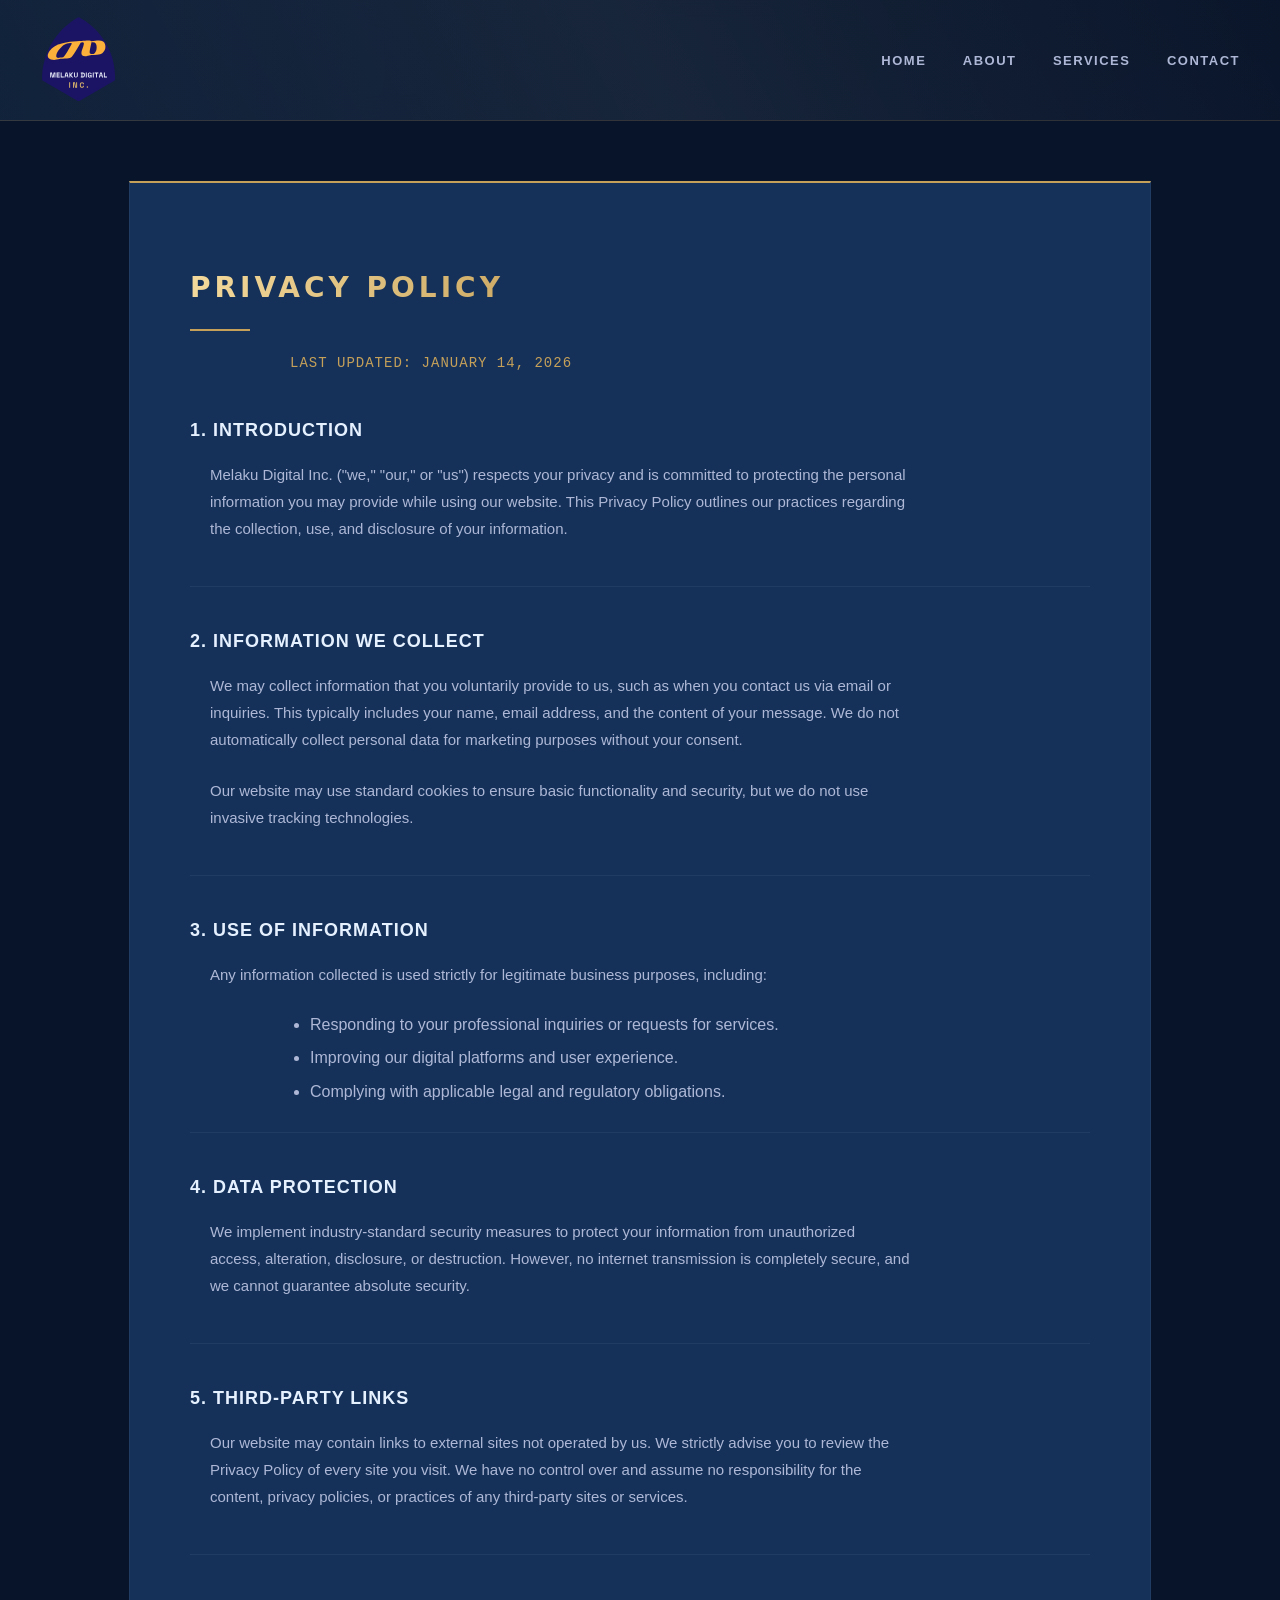
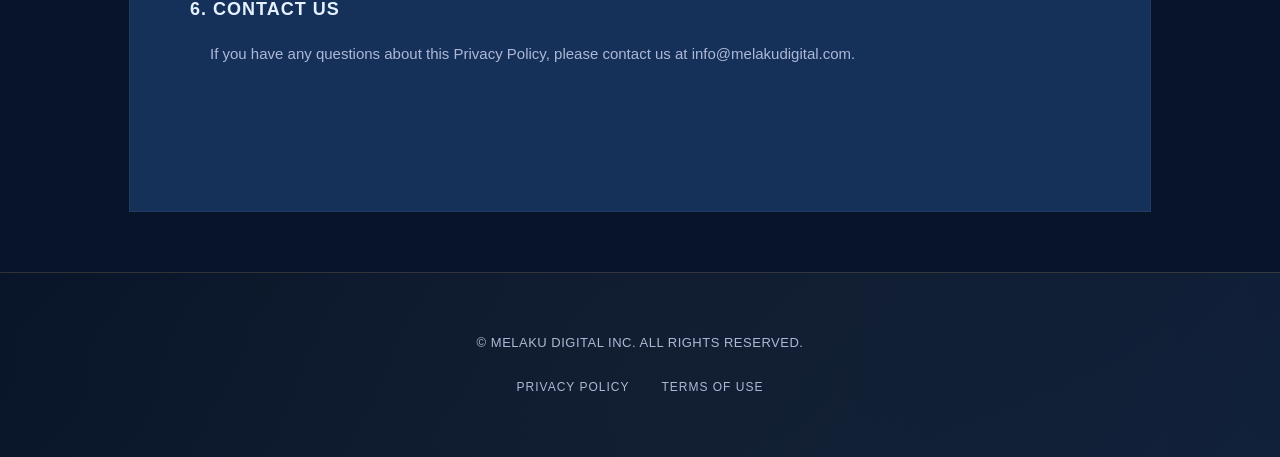
<file: privacy.html>
<!DOCTYPE html>
<html lang="en">
<head>
    <meta charset="UTF-8">
    <meta name="viewport" content="width=device-width, initial-scale=1.0">
    <title>Privacy Policy - Melaku Digital Inc.</title>
    <link rel="icon" href="favicon.ico" sizes="any">
    <link rel="icon" type="image/png" sizes="32x32" href="assets/icons/logo/png/favicon-32.png">
    <link rel="icon" type="image/svg+xml" href="assets/icons/logo/svg/melaku-digital-icon.svg">
    <link rel="apple-touch-icon" href="assets/icons/logo/png/apple-touch-icon.png">
    <link rel="stylesheet" href="css/style.css?v=20261115d">
</head>
<body>
    <header id="nav">
        <div class="container">
            <a href="index.html" class="logo-link"><img src="assets/icons/logo/svg/melaku-digital-logo-A-on-dark.svg" alt="Melaku Digital Inc." class="logo-img"></a>
            <nav>
                <a href="index.html">Home</a>
                <a href="index.html#about">About</a>
                <a href="index.html#services">Services</a>
                <a href="index.html#contact">Contact</a>
            </nav>
        </div>
    </header>

    <section id="policy">
        <div class="container">
            <h2>Privacy Policy</h2>
            <p class="last-updated">Last Updated: January 14, 2026</p>

            <div class="policy-section">
                <h3>1. Introduction</h3>
                <p>Melaku Digital Inc. ("we," "our," or "us") respects your privacy and is committed to protecting the personal information you may provide while using our website. This Privacy Policy outlines our practices regarding the collection, use, and disclosure of your information.</p>
            </div>

            <div class="policy-section">
                <h3>2. Information We Collect</h3>
                <p>We may collect information that you voluntarily provide to us, such as when you contact us via email or inquiries. This typically includes your name, email address, and the content of your message. We do not automatically collect personal data for marketing purposes without your consent.</p>
                <p>Our website may use standard cookies to ensure basic functionality and security, but we do not use invasive tracking technologies.</p>
            </div>

            <div class="policy-section">
                <h3>3. Use of Information</h3>
                <p>Any information collected is used strictly for legitimate business purposes, including:</p>
                <ul>
                    <li>Responding to your professional inquiries or requests for services.</li>
                    <li>Improving our digital platforms and user experience.</li>
                    <li>Complying with applicable legal and regulatory obligations.</li>
                </ul>
            </div>

            <div class="policy-section">
                <h3>4. Data Protection</h3>
                <p>We implement industry-standard security measures to protect your information from unauthorized access, alteration, disclosure, or destruction. However, no internet transmission is completely secure, and we cannot guarantee absolute security.</p>
            </div>

            <div class="policy-section">
                <h3>5. Third-Party Links</h3>
                <p>Our website may contain links to external sites not operated by us. We strictly advise you to review the Privacy Policy of every site you visit. We have no control over and assume no responsibility for the content, privacy policies, or practices of any third-party sites or services.</p>
            </div>

            <div class="policy-section">
                <h3>6. Contact Us</h3>
                <p>If you have any questions about this Privacy Policy, please contact us at info@melakudigital.com.</p>
            </div>
        </div>
    </section>

    <footer id="footer">
        <div class="container">
            <p>© Melaku Digital Inc. All rights reserved.</p>
            <div class="footer-links">
                <a href="privacy.html">Privacy Policy</a>
                <a href="terms.html">Terms of Use</a>
            </div>
        </div>
    </footer>
</body>
</html>
</file>
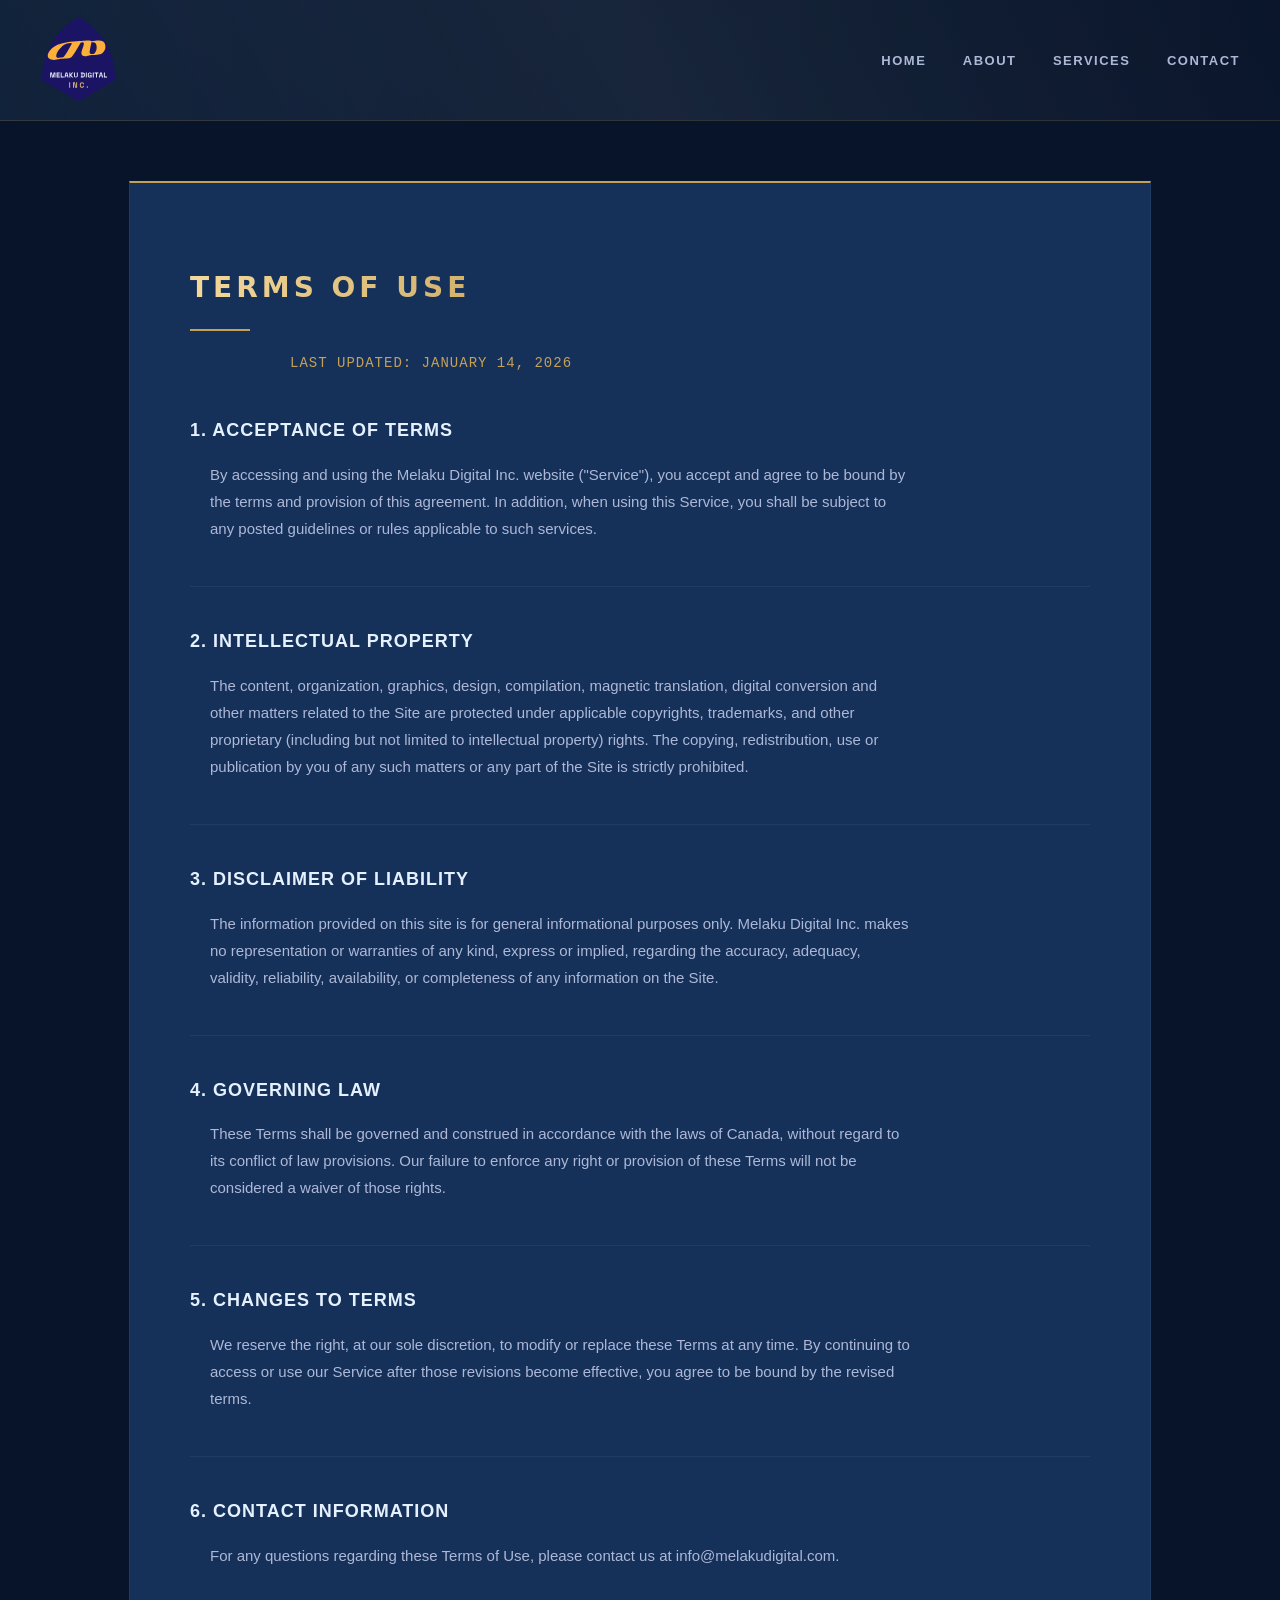
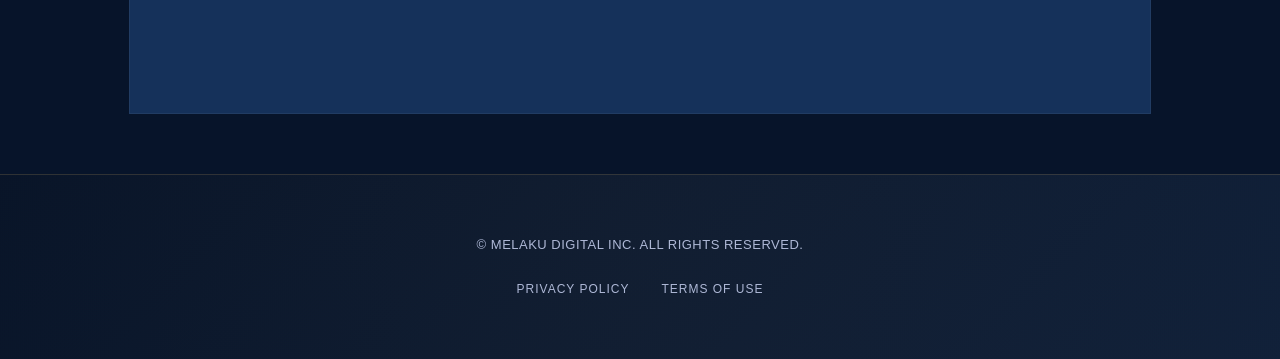
<file: terms.html>
<!DOCTYPE html>
<html lang="en">
<head>
    <meta charset="UTF-8">
    <meta name="viewport" content="width=device-width, initial-scale=1.0">
    <title>Terms of Use - Melaku Digital Inc.</title>
    <link rel="icon" href="favicon.ico" sizes="any">
    <link rel="icon" type="image/png" sizes="32x32" href="assets/icons/logo/png/favicon-32.png">
    <link rel="icon" type="image/svg+xml" href="assets/icons/logo/svg/melaku-digital-icon.svg">
    <link rel="apple-touch-icon" href="assets/icons/logo/png/apple-touch-icon.png">
    <link rel="stylesheet" href="css/style.css?v=20261115d">
</head>
<body>
    <header id="nav">
        <div class="container">
            <a href="index.html" class="logo-link"><img src="assets/icons/logo/svg/melaku-digital-logo-A-on-dark.svg" alt="Melaku Digital Inc." class="logo-img"></a>
            <nav>
                <a href="index.html">Home</a>
                <a href="index.html#about">About</a>
                <a href="index.html#services">Services</a>
                <a href="index.html#contact">Contact</a>
            </nav>
        </div>
    </header>

    <section id="terms">
        <div class="container">
            <h2>Terms of Use</h2>
            <p class="last-updated">Last Updated: January 14, 2026</p>

            <div class="policy-section">
                <h3>1. Acceptance of Terms</h3>
                <p>By accessing and using the Melaku Digital Inc. website ("Service"), you accept and agree to be bound by the terms and provision of this agreement. In addition, when using this Service, you shall be subject to any posted guidelines or rules applicable to such services.</p>
            </div>

            <div class="policy-section">
                <h3>2. Intellectual Property</h3>
                <p>The content, organization, graphics, design, compilation, magnetic translation, digital conversion and other matters related to the Site are protected under applicable copyrights, trademarks, and other proprietary (including but not limited to intellectual property) rights. The copying, redistribution, use or publication by you of any such matters or any part of the Site is strictly prohibited.</p>
            </div>

            <div class="policy-section">
                <h3>3. Disclaimer of Liability</h3>
                <p>The information provided on this site is for general informational purposes only. Melaku Digital Inc. makes no representation or warranties of any kind, express or implied, regarding the accuracy, adequacy, validity, reliability, availability, or completeness of any information on the Site.</p>
            </div>

            <div class="policy-section">
                <h3>4. Governing Law</h3>
                <p>These Terms shall be governed and construed in accordance with the laws of Canada, without regard to its conflict of law provisions. Our failure to enforce any right or provision of these Terms will not be considered a waiver of those rights.</p>
            </div>

            <div class="policy-section">
                <h3>5. Changes to Terms</h3>
                <p>We reserve the right, at our sole discretion, to modify or replace these Terms at any time. By continuing to access or use our Service after those revisions become effective, you agree to be bound by the revised terms.</p>
            </div>

             <div class="policy-section">
                <h3>6. Contact Information</h3>
                <p>For any questions regarding these Terms of Use, please contact us at info@melakudigital.com.</p>
            </div>
        </div>
    </section>

    <footer id="footer">
        <div class="container">
            <p>© Melaku Digital Inc. All rights reserved.</p>
            <div class="footer-links">
                <a href="privacy.html">Privacy Policy</a>
                <a href="terms.html">Terms of Use</a>
            </div>
        </div>
    </footer>
</body>
</html>
</file>
<file: css/style.css>
:root {
    --bg-deep: #07142A;
    --bg-panel: #15315A;
    --bg-card: #1A3A66;
    --accent-gold: #C5A059;
    --accent-gold-dim: rgba(197, 160, 89, 0.2);
    --text-bright: #E6F1FF;
    --text-muted: #AEB8D6;
    --border-gold: #C5A059;
    --font-heading: 'Space Grotesk', system-ui, -apple-system, sans-serif;
    --font-body: 'Inter', -apple-system, BlinkMacSystemFont, sans-serif;
}

body {
    font-family: var(--font-body);
    margin: 0;
    padding: 0;
    background-color: var(--bg-deep);
    background-image: 
        linear-gradient(rgba(7, 20, 42, 0.0), rgba(7, 20, 42, 0.0)),
        repeating-linear-gradient(45deg, rgba(197, 160, 89, 0.03) 0px, rgba(197, 160, 89, 0.03) 1px, transparent 1px, transparent 40px);
    color: var(--text-muted);
    line-height: 1.6;
    min-height: 100vh;
    position: relative;
    -webkit-font-smoothing: antialiased;
}

body.reduced-motion {
    opacity: 1;
    transform: none;
    transition: none;
}

.container {
    max-width: 1200px;
    margin: 0 auto;
    padding: 0 24px;
    position: relative;
    z-index: 10;
}

/* Header Navigation - Institutional & Fixed */
#nav {
    background: linear-gradient(90deg, rgba(16, 32, 57, 0.95), rgba(8, 20, 40, 0.95));
    backdrop-filter: blur(12px);
    border-bottom: 1px solid var(--accent-gold-dim);
    position: sticky;
    top: 0;
    z-index: 1000;
    overflow: hidden;
    transition: all 0.3s ease;
    padding: 20px 0;
}

/* Sticky Header Scrolled State */
#nav.scrolled {
    padding: 12px 0;
    background: rgba(7, 20, 42, 0.98);
    backdrop-filter: blur(20px);
    box-shadow: 0 2px 20px rgba(0, 0, 0, 0.4);
}

#nav.scrolled .logo-img {
    height: 68px;
}

#nav.scrolled nav a {
    font-size: 14px;
    padding: 8px 16px;
}

/* Subtle moving background shine for Header */
#nav::before {
    content: '';
    position: absolute;
    top: 0;
    left: -50%;
    width: 200%;
    height: 100%;
    background: linear-gradient(
        60deg,
        transparent 20%,
        rgba(255, 255, 255, 0.03) 40%,
        rgba(255, 255, 255, 0.05) 50%,
        rgba(255, 255, 255, 0.03) 60%,
        transparent 80%
    );
    animation: shine-flow 15s linear infinite;
    pointer-events: none;
    z-index: -1;
}

@keyframes shine-flow {
    0% { transform: translateX(0); }
    100% { transform: translateX(-50%); }
}

#nav .container {
    display: flex;
    justify-content: space-between;
    align-items: center;
    height: 80px;
}

#nav .logo-link {
    display: flex;
    align-items: center;
    text-decoration: none;
}

#nav .logo-img {
    height: 88px;
    width: auto;
    object-fit: contain;
    transition: all 0.3s ease;
}

#nav nav a {
    margin-left: 32px;
    text-decoration: none;
    color: var(--text-muted);
    font-size: 13px;
    font-weight: 600;
    text-transform: uppercase;
    letter-spacing: 1.5px;
    transition: color 0.3s ease;
}

#nav nav a:hover {
    color: var(--accent-gold);
}

/* Social Icons */
.social-icons {
    display: flex;
    align-items: center;
    gap: 16px;
}

.social-icons a {
    color: var(--text-muted);
    transition: color 0.3s ease, transform 0.2s ease;
    display: flex;
    align-items: center;
    justify-content: center;
}

.social-icons a:hover {
    color: var(--accent-gold);
    transform: translateY(-2px);
}

.header-social {
    margin-left: 24px;
    padding-left: 24px;
    border-left: 1px solid var(--accent-gold-dim);
}

.footer-social {
    justify-content: center;
    margin-bottom: 32px;
}

/* Hero Section - Executive Authority */
#hero {
    background: var(--bg-deep);
    padding: 140px 0;
    position: relative;
    overflow: hidden;
    min-height: 600px;
    display: flex;
    align-items: center;
    border-bottom: 1px solid var(--accent-gold-dim);
}

/* Video Background */
.hero-video-background {
    position: absolute;
    top: 0;
    left: 0;
    width: 100%;
    height: 100%;
    overflow: hidden;
    z-index: 0;
}

.hero-video-background video {
    position: absolute;
    top: 50%;
    left: 50%;
    min-width: 100%;
    min-height: 100%;
    width: auto;
    height: auto;
    transform: translate(-50%, -50%);
    object-fit: cover;
    opacity: 0.25;
}

.video-overlay {
    position: absolute;
    top: 0;
    left: 0;
    width: 100%;
    height: 100%;
    background: radial-gradient(700px 500px at 85% 30%, rgba(123, 97, 255, 0.24), transparent 60%), radial-gradient(600px 420px at 8% 85%, rgba(45, 226, 196, 0.16), transparent 60%), linear-gradient(135deg, rgba(7, 20, 42, 0.86) 0%, rgba(14, 32, 62, 0.74) 100%);
    z-index: 1;
}

#hero .container {
    position: relative;
    z-index: 2;
}

#hero::before {
    content: ''; /* Geometric accent line */
    position: absolute;
    top: 0;
    right: 15%;
    width: 1px;
    height: 100%;
    background: linear-gradient(to bottom, transparent, var(--accent-gold-dim), transparent);
    z-index: 2;
}

.hero-content {
    display: flex;
    align-items: center;
    gap: 80px; /* Increased spacing */
    position: relative;
    z-index: 1;
}

.hero-text > * {
    opacity: 1;
}

/* Hero animations - elements start hidden and animate in */
.animations-enabled .hero-text h1,
.animations-enabled .hero-text .tagline,
.animations-enabled .hero-text .statement,
.animations-enabled .hero-text .cta-button {
    opacity: 0;
    animation: fadeInUp 800ms cubic-bezier(0.16, 1, 0.3, 1) forwards;
    animation-fill-mode: forwards;
}

@keyframes fadeInUp {
    from {
        opacity: 0;
        transform: translateY(20px);
    }
    to {
        opacity: 1;
        transform: translateY(0);
    }
}

.reduced-motion .hero-text > * {
    opacity: 1 !important;
    transform: none !important;
    transition: none !important;
    animation: none !important;
}

.hero-text h1 {
    font-family: var(--font-heading);
    font-size: 56px;
    font-weight: 800;
    margin-bottom: 24px;
    line-height: 1.1;
    color: var(--text-bright);
    letter-spacing: -0.5px;
    text-transform: uppercase;
}

.hero-text .tagline {
    display: inline-block;
    font-size: 14px;
    font-weight: 700;
    color: var(--accent-gold);
    text-transform: uppercase;
    letter-spacing: 3px;
    margin-bottom: 24px;
    border-bottom: 2px solid var(--accent-gold);
    padding-bottom: 4px;
}

.hero-text .statement {
    font-size: 18px;
    margin-bottom: 40px;
    color: var(--text-muted);
    max-width: 500px;
    border-left: 1px solid var(--accent-gold);
    padding-left: 24px;
}

.cta-button {
    display: inline-block;
    background-color: transparent;
    color: var(--accent-gold);
    padding: 16px 32px;
    text-decoration: none;
    border: 1px solid var(--accent-gold);
    font-weight: 600;
    text-transform: uppercase;
    letter-spacing: 1.5px;
    font-size: 13px;
    transition: all 0.3s ease;
}

.cta-button:hover {
    background-color: rgba(197, 160, 89, 0.1);
    box-shadow: 0 0 20px rgba(197, 160, 89, 0.1);
}

.hero-visual {
    flex: 1;
    height: 400px;
    position: relative;
    border: 1px solid var(--accent-gold-dim);
    background: rgba(14, 32, 62, 0.3);
    overflow: hidden;
}

#hero-canvas {
    width: 100%;
    height: 100%;
}


.hero-visual::after {
    /* Geometric corner accent */
    content: '';
    position: absolute;
    top: -1px;
    right: -1px;
    width: 40px;
    height: 40px;
    border-top: 2px solid var(--accent-gold);
    border-right: 2px solid var(--accent-gold);
}

.hero-visual::before {
    /* Geometric corner accent bottom left */
    content: '';
    position: absolute;
    bottom: -1px;
    left: -1px;
    width: 40px;
    height: 40px;
    border-bottom: 2px solid var(--accent-gold);
    border-left: 2px solid var(--accent-gold);
}

.hero-visual svg {
    width: 60%;
    height: 60%;
    opacity: 0.8;
}

/* Sections - Modular & Framed */
section {
    padding: 60px 0;
    opacity: 1;
    position: relative;
    z-index: 5;
    transition: opacity 800ms ease, transform 800ms ease;
    border-bottom: none; /* Removed separator line */
}

section.animate {
    animation: fadeIn 800ms ease-out forwards;
}

@keyframes fadeIn {
    from {
        opacity: 0;
        transform: translateY(20px);
    }
    to {
        opacity: 1;
        transform: translateY(0);
    }
}

.reduced-motion section {
    opacity: 1;
    transform: none;
    transition: none;
    animation: none;
}

section h2 {
    font-family: var(--font-heading);
    font-size: 28px;
    font-weight: 700;
    margin-bottom: 60px;
    text-align: center;
    color: var(--accent-gold);
    text-transform: uppercase;
    letter-spacing: 4px;
    position: relative;
    padding-bottom: 20px;
}

section h2::after {
    content: '';
    position: absolute;
    bottom: 0;
    left: 50%;
    transform: translateX(-50%);
    width: 60px;
    height: 2px;
    background: var(--accent-gold);
}

section p {
    font-size: 16px;
    line-height: 1.8;
    margin-bottom: 24px;
    max-width: 700px;
    margin-left: auto;
    margin-right: auto;
    color: var(--text-muted);
}

section ul {
    max-width: 700px;
    margin: 0 auto;
    color: var(--text-muted);
}

/* About Section - Institutional Brief */
#about {
    background-color: var(--bg-deep);
    position: relative;
}

#about .container {
    background: var(--bg-panel);
    padding: 60px;
    border: 1px solid rgba(255, 255, 255, 0.05);
    border-left: 2px solid var(--accent-gold);
    box-shadow: 0 10px 30px rgba(0, 0, 0, 0.3);
}

.about-content {
    display: flex;
    gap: 60px;
    align-items: flex-start;
}

.about-text {
    flex: 1;
}

.about-video {
    flex: 0 0 400px;
    width: 400px;
}

.about-video video {
    width: 100%;
    height: auto;
    border-radius: 8px;
    border: 1px solid rgba(197, 160, 89, 0.3);
    box-shadow: 0 8px 20px rgba(0, 0, 0, 0.4);
}

@media (max-width: 968px) {
    .about-content {
        flex-direction: column;
    }
    
    .about-video {
        flex: 1;
        width: 100%;
        max-width: 500px;
    }
}

#about h2 {
    text-align: left;
    margin-bottom: 30px;
}

#about h2::after {
    left: 0;
    transform: none;
}

#about p {
    text-align: left;
    margin-left: 0;
}

/* Services Section - Capability Matrix */
#services {
    /* Modern Gradient Background - Fully Green/Teal (Removed dark start) */
    background: linear-gradient(180deg, #0f3443 0%, #34e89e 100%); 
    position: relative;
    overflow: hidden;
}

#services::before {
    content: '';
    position: absolute;
    top: -50%;
    left: -50%;
    width: 200%;
    height: 200%;
    background: radial-gradient(circle at center, rgba(52, 232, 158, 0.05) 0%, transparent 70%);
    animation: pulse-glow-green 15s ease-in-out infinite;
    z-index: 0;
}

@keyframes pulse-glow-green {
    0%, 100% { transform: scale(1); opacity: 0.3; }
    50% { transform: scale(1.2); opacity: 0.6; }
}

/* Ensure content stays above the background effect */
#services .container {
    position: relative;
    z-index: 1;
}

.services-grid {
    display: grid;
    grid-template-columns: repeat(auto-fit, minmax(320px, 1fr));
    gap: 32px;
    margin-top: 40px;
}

.service-card {
    background-color: var(--bg-card); /* Fallback */
    background: rgba(17, 34, 64, 0.4); /* Semi-transparent glassmorphism */
    backdrop-filter: blur(10px);
    -webkit-backdrop-filter: blur(10px); /* Safari support */
    border: 1px solid rgba(197, 160, 89, 0.2); /* Subtle gold glow */
    padding: 40px;
    transition: all 0.3s ease;
    position: relative;
    overflow: hidden;
}

.service-card::before {
    content: '';
    position: absolute;
    top: 0;
    left: 0;
    width: 100%;
    height: 1px;
    background: linear-gradient(90deg, transparent, var(--accent-gold), transparent);
    opacity: 0.5;
}

.service-card:hover {
    background: rgba(17, 34, 64, 0.6); /* Slightly more opaque on hover */
    border-color: rgba(197, 160, 89, 0.4); /* Brighter gold */
    transform: translateY(-5px);
    box-shadow: 0 10px 30px rgba(0, 0, 0, 0.4), 0 0 20px rgba(197, 160, 89, 0.1);
}

.service-card h3 {
    font-family: var(--font-heading);
    font-size: 16px;
    font-weight: 700;
    margin-bottom: 20px;
    color: var(--text-bright);
    text-transform: uppercase;
    letter-spacing: 1px;
}

/* Service Icons & Animations */
.service-icon {
    margin-bottom: 24px;
    height: 48px;
    width: 48px;
    color: var(--accent-gold);
    display: flex;
    align-items: center;
}

.service-icon svg {
    width: 48px;
    height: 48px;
    stroke: currentColor;
    stroke-width: 1.5;
    fill: none;
    stroke-linecap: round;
    stroke-linejoin: round;
}

/* Animation Defs */
@keyframes code-pulse {
    0%, 100% { transform: scale(1); opacity: 1; }
    50% { transform: scale(1.1); opacity: 0.7; }
}

@keyframes dash-draw {
    0% { stroke-dasharray: 1, 150; stroke-dashoffset: 0; }
    50% { stroke-dasharray: 90, 150; stroke-dashoffset: -35; }
    100% { stroke-dasharray: 90, 150; stroke-dashoffset: -124; }
}

@keyframes float-y {
    0%, 100% { transform: translateY(0); }
    50% { transform: translateY(-6px); }
}

@keyframes spin-slow {
    from { transform: rotate(0deg); }
    to { transform: rotate(360deg); }
}

@keyframes pulse-ring {
    0% { transform: scale(0.8); opacity: 0; }
    50% { opacity: 0.5; }
    100% { transform: scale(1.2); opacity: 0; }
}

/* Specific Service Animations */
.anim-web-dev polyline {
    animation: code-pulse 2s ease-in-out infinite;
}

.anim-app-dev rect:last-child {
    animation: float-y 3s ease-in-out infinite;
}

.anim-ai circle {
    animation: pulse-ring 3s infinite;
}
.anim-ai circle:nth-child(2) { animation-delay: 0.5s; }
.anim-ai line { opacity: 0.5; }

.anim-arch path {
    animation: dash-draw 4s ease-in-out infinite;
}

.anim-mobile rect {
    animation: float-y 4s ease-in-out infinite;
}

.anim-consult circle {
    animation: spin-slow 10s linear infinite;
    transform-origin: center;
}

.service-card p {
    font-family: var(--font-body);
    font-size: 15px;
    color: rgba(204, 214, 246, 0.9); /* Brighter, more readable color */
    margin: 0 0 15px 0;
    text-align: left;
}

/* Phase 11: Interactive Service Demos */
.demo-toggle {
    background: rgba(197, 160, 89, 0.1);
    border: 1px solid rgba(197, 160, 89, 0.3);
    color: #C5A059;
    padding: 8px 16px;
    border-radius: 6px;
    cursor: pointer;
    font-size: 13px;
    font-weight: 500;
    transition: all 0.3s ease;
    margin-top: 10px;
    display: inline-block;
}

.demo-toggle:hover {
    background: rgba(197, 160, 89, 0.2);
    border-color: #C5A059;
    transform: translateX(3px);
}

.demo-content {
    max-height: 0;
    overflow: hidden;
    transition: max-height 0.4s ease, margin-top 0.4s ease;
    margin-top: 0;
}

.demo-content.active {
    max-height: 300px;
    margin-top: 15px;
}

.code-block {
    background: rgba(7, 20, 42, 0.8);
    border: 1px solid rgba(197, 160, 89, 0.2);
    border-radius: 8px;
    padding: 15px;
    position: relative;
    overflow-x: auto;
}

.code-block pre {
    margin: 0;
    color: #ccd6f6;
    font-family: 'Courier New', monospace;
    font-size: 13px;
    line-height: 1.6;
}

.code-block code {
    color: #34e89e;
}

.copy-code {
    position: absolute;
    top: 10px;
    right: 10px;
    background: rgba(197, 160, 89, 0.2);
    border: 1px solid rgba(197, 160, 89, 0.3);
    color: #C5A059;
    padding: 4px 10px;
    border-radius: 4px;
    cursor: pointer;
    font-size: 11px;
    transition: all 0.2s ease;
}

.copy-code:hover {
    background: rgba(197, 160, 89, 0.3);
}

.copy-code.copied {
    background: rgba(52, 232, 158, 0.2);
    border-color: rgba(52, 232, 158, 0.3);
    color: #34e89e;
}

/* Projects Section - Case Studies */
#projects {
    background: var(--bg-deep);
    color: var(--text-muted);
}

.projects-list {
    display: flex;
    flex-direction: column;
    gap: 24px;
    margin-top: 40px;
}

.portfolio-group {
    margin-top: 56px;
}

.portfolio-group + .portfolio-group {
    margin-top: 72px;
    padding-top: 48px;
    border-top: 1px solid rgba(197, 160, 89, 0.18);
}

.portfolio-group-header {
    margin-bottom: 28px;
    padding-left: 18px;
    border-left: 3px solid var(--accent-gold);
}

.portfolio-group-header h3 {
    color: var(--text-bright);
    font-family: var(--font-heading);
    font-size: 24px;
    font-weight: 700;
    letter-spacing: 1.2px;
    line-height: 1.2;
    margin: 0;
    text-transform: uppercase;
}

.products-grid,
.expertise-grid {
    display: grid;
    gap: 24px;
    align-items: stretch;
    grid-auto-rows: 1fr;
}

.products-grid {
    grid-template-columns: repeat(3, minmax(0, 1fr));
}

.expertise-grid {
    grid-template-columns: repeat(2, minmax(0, 1fr));
}

.project-item {
    background: rgba(17, 34, 64, 0.4);
    backdrop-filter: blur(10px);
    -webkit-backdrop-filter: blur(10px);
    border: 1px solid rgba(197, 160, 89, 0.15);
    border-left: 3px solid var(--accent-gold);
    padding: 32px;
    display: flex;
    flex-direction: column;
    justify-content: space-between;
    gap: 24px;
    align-items: stretch;
    height: 100%;
    transition: all 0.3s cubic-bezier(0.16, 1, 0.3, 1);
    position: relative;
    overflow: hidden;
}

.product-card,
.expertise-card {
    height: 100%;
    min-height: 0;
}

.product-card {
    background: linear-gradient(145deg, rgba(30, 84, 104, 0.82), rgba(14, 32, 62, 0.92));
    border: 1px solid rgba(52, 232, 158, 0.18);
    border-left: 3px solid var(--accent-gold);
    border-radius: 8px;
    box-shadow: 0 18px 40px rgba(7, 20, 42, 0.26);
    gap: 18px;
    padding: 28px;
}

.product-card:hover {
    background: linear-gradient(145deg, rgba(30, 84, 104, 0.92), rgba(17, 34, 64, 0.96));
    border-color: rgba(52, 232, 158, 0.3);
}

.product-card .project-content,
.expertise-card .project-content {
    display: flex;
    flex: 1;
    flex-direction: column;
    justify-content: space-between;
    min-height: 0;
    width: 100%;
}

.project-footer {
    display: flex;
    flex-direction: column;
    gap: 18px;
    margin-top: auto;
    padding-top: 18px;
}

.project-footer .project-tags,
.project-footer .project-links {
    margin-top: 0;
}

.product-card .project-content > p + .project-details {
    margin-top: 8px;
}

.product-card .project-icon {
    width: 56px;
    height: 56px;
    border-radius: 8px;
    background: rgba(7, 20, 42, 0.28);
    border-color: rgba(197, 160, 89, 0.38);
}

.product-card .project-app-icon {
    overflow: hidden;
    padding: 0;
}

.project-app-icon img {
    display: block;
    width: 100%;
    height: 100%;
    object-fit: cover;
}

.product-card h3 {
    min-height: 48px;
}

.project-item::before {
    content: '';
    position: absolute;
    top: 0;
    left: 0;
    width: 3px;
    height: 0;
    background: linear-gradient(180deg, var(--accent-gold), var(--accent-teal));
    transition: height 0.4s ease;
}

.project-item:hover::before {
    height: 100%;
}

.project-item:hover {
    background: rgba(17, 34, 64, 0.7);
    border-color: rgba(197, 160, 89, 0.4);
    transform: translateX(8px);
    box-shadow: -5px 5px 30px rgba(197, 160, 89, 0.15);
}

.project-icon {
    flex-shrink: 0;
    width: 60px;
    height: 60px;
    background: linear-gradient(135deg, rgba(197, 160, 89, 0.15), rgba(197, 160, 89, 0.05));
    border: 2px solid rgba(197, 160, 89, 0.3);
    border-radius: 12px;
    display: flex;
    align-items: center;
    justify-content: center;
    color: var(--accent-gold);
    transition: all 0.3s ease;
}

.project-item:hover .project-icon {
    transform: scale(1.1) rotate(-5deg);
    border-color: var(--accent-gold);
    box-shadow: 0 0 20px rgba(197, 160, 89, 0.3);
}

.project-content {
    flex: 1;
}

.project-item h3 {
    font-size: 20px;
    font-weight: 700;
    color: var(--accent-gold);
    text-transform: uppercase;
    letter-spacing: 1.5px;
    margin: 0 0 12px 0;
    font-family: var(--font-heading);
}

.expertise-card h3 {
    color: var(--text-bright);
    font-size: 1.5rem;
    font-weight: 700;
    letter-spacing: -0.025em;
    line-height: 1.18;
    text-transform: none;
}

.project-item p {
    font-size: 15px;
    color: rgba(204, 214, 246, 0.85);
    margin: 0 0 16px 0;
    line-height: 1.7;
    text-align: left;
}

.project-summary {
    display: -webkit-box;
    -webkit-box-orient: vertical;
    -webkit-line-clamp: 2;
    overflow: hidden;
}

.product-card .project-summary {
    color: rgba(230, 241, 255, 0.86);
    font-size: 14px;
    line-height: 1.5;
    margin-bottom: 0;
    min-height: 42px;
}

.project-item .project-subheadline {
    color: var(--text-bright);
    font-size: 14px;
    font-weight: 600;
    letter-spacing: 0.2px;
    margin-bottom: 12px;
}

.product-card .project-subheadline {
    font-size: 13px;
    line-height: 1.45;
    margin-bottom: 10px;
    min-height: 38px;
}

.project-details {
    margin: 12px 0 0 0;
}

.project-details summary {
    display: inline-flex;
    align-items: center;
    min-height: 36px;
    padding: 8px 14px;
    border: 1px solid rgba(197, 160, 89, 0.35);
    border-radius: 4px;
    background: rgba(197, 160, 89, 0.08);
    color: var(--accent-gold);
    cursor: pointer;
    font-size: 12px;
    font-weight: 700;
    letter-spacing: 0.8px;
    line-height: 1.2;
    list-style: none;
    text-transform: uppercase;
    transition: all 0.3s ease;
}

.project-details summary::-webkit-details-marker {
    display: none;
}

.project-details summary::marker {
    content: '';
}

.project-details summary::after {
    content: '+';
    margin-left: 10px;
    font-size: 16px;
    line-height: 1;
}

.project-details[open] summary::after {
    content: '-';
}

.project-details summary:hover,
.project-details summary:focus {
    background: rgba(197, 160, 89, 0.16);
    border-color: var(--accent-gold);
    color: var(--text-bright);
}

.project-details .summary-less {
    display: none;
}

.project-details[open] .summary-more {
    display: none;
}

.project-details[open] .summary-less {
    display: inline;
}

.project-details-content {
    margin-top: 14px;
    max-height: 220px;
    overflow-y: auto;
    padding-right: 4px;
}

.product-card .project-details-content {
    max-height: 180px;
    padding: 14px;
    border: 1px solid rgba(52, 232, 158, 0.14);
    border-radius: 8px;
    background: rgba(7, 20, 42, 0.22);
}

.project-details-content p {
    font-size: 14px;
    line-height: 1.62;
    margin-bottom: 12px;
}

.project-features {
    display: grid;
    gap: 8px;
    list-style: none;
    margin: 0;
    padding: 0;
}

.project-features li {
    color: rgba(204, 214, 246, 0.82);
    font-size: 14px;
    line-height: 1.55;
    padding-left: 18px;
    position: relative;
}

.project-features li::before {
    content: '';
    position: absolute;
    left: 0;
    top: 0.72em;
    width: 6px;
    height: 6px;
    border-radius: 50%;
    background: var(--accent-gold);
    box-shadow: 0 0 10px rgba(197, 160, 89, 0.45);
}

.project-features strong {
    color: var(--text-bright);
    font-weight: 700;
}

.project-tags {
    display: flex;
    flex-wrap: wrap;
    gap: 8px;
    margin-top: 18px;
}

.tag {
    display: inline-block;
    background: rgba(197, 160, 89, 0.1);
    border: 1px solid rgba(197, 160, 89, 0.3);
    color: var(--accent-gold);
    padding: 4px 12px;
    border-radius: 4px;
    font-size: 11px;
    font-weight: 600;
    text-transform: uppercase;
    letter-spacing: 0.5px;
    transition: all 0.3s ease;
}

.project-item:hover .tag {
    background: rgba(197, 160, 89, 0.2);
    border-color: var(--accent-gold);
}

.project-links {
    display: flex;
    flex-wrap: wrap;
    gap: 10px;
    margin-top: 20px;
}

.project-link {
    display: inline-flex;
    align-items: center;
    justify-content: center;
    flex-wrap: wrap;
    gap: 8px;
    min-height: 38px;
    padding: 8px 12px;
    border: 1px solid rgba(197, 160, 89, 0.45);
    border-radius: 4px;
    background: rgba(197, 160, 89, 0.12);
    color: var(--accent-gold);
    font-size: 12px;
    font-weight: 700;
    letter-spacing: 0.8px;
    line-height: 1.2;
    text-align: center;
    text-decoration: none;
    text-transform: uppercase;
    transition: all 0.3s ease;
}

.product-card .project-links {
    display: grid;
    grid-template-columns: repeat(3, minmax(0, 1fr));
    gap: 8px;
}

.product-card .project-tags {
    align-content: flex-start;
    min-height: 78px;
}

.product-card .project-link {
    min-width: 0;
    min-height: 38px;
    padding: 8px;
}

.action-icon {
    flex: 0 0 auto;
    width: 15px;
    height: 15px;
    fill: none;
    stroke: currentColor;
    stroke-linecap: round;
    stroke-linejoin: round;
    stroke-width: 1.8;
}

.project-link:hover,
.project-link:focus {
    background: rgba(197, 160, 89, 0.22);
    border-color: var(--accent-gold);
    color: var(--text-bright);
    transform: translateY(-2px);
}

.project-link-secondary {
    background: rgba(52, 232, 158, 0.08);
    border-color: rgba(52, 232, 158, 0.28);
    color: #34e89e;
}

.project-link-secondary:hover,
.project-link-secondary:focus {
    background: rgba(52, 232, 158, 0.16);
    border-color: #34e89e;
}

.project-link-disabled,
.project-link-disabled:hover,
.project-link-disabled:focus {
    background: rgba(136, 146, 176, 0.08);
    border-color: rgba(136, 146, 176, 0.28);
    color: rgba(230, 241, 255, 0.76);
    cursor: not-allowed;
    transform: none;
}

.coming-soon-badge {
    display: inline-flex;
    align-items: center;
    min-height: 20px;
    margin-left: 0;
    padding: 3px 8px;
    border: 1px solid rgba(136, 146, 176, 0.35);
    border-radius: 999px;
    background: rgba(136, 146, 176, 0.12);
    color: rgba(230, 241, 255, 0.78);
    font-size: 10px;
    font-weight: 700;
    letter-spacing: 0.6px;
    line-height: 1;
    white-space: nowrap;
}

@media (max-width: 1100px) {
    .products-grid {
        grid-template-columns: repeat(2, minmax(0, 1fr));
    }

    .product-card .project-links {
        grid-template-columns: repeat(2, minmax(0, 1fr));
    }
}

@media (max-width: 768px) {
    .portfolio-group {
        margin-top: 40px;
    }

    .portfolio-group + .portfolio-group {
        margin-top: 48px;
        padding-top: 36px;
    }

    .portfolio-group-header h3 {
        font-size: 19px;
    }

    .products-grid,
    .expertise-grid {
        grid-template-columns: 1fr;
    }

    .project-item {
        flex-direction: column;
        padding: 24px;
    }
    
    .project-icon {
        width: 50px;
        height: 50px;
    }

    .project-links {
        flex-direction: column;
        align-items: stretch;
    }

    .product-card h3,
    .product-card .project-subheadline,
    .product-card .project-summary,
    .product-card .project-tags {
        min-height: 0;
    }

    .product-card .project-links {
        grid-template-columns: 1fr;
    }
}

/* Testimonials Section - Professional Principles */
#testimonials {
    background: linear-gradient(135deg, #204066 0%, #2A4D7A 50%, #204066 100%);
    border-top: 1px solid rgba(197, 160, 89, 0.2);
    position: relative;
    overflow: hidden;
}

#testimonials::before {
    content: '';
    position: absolute;
    top: 0;
    left: 0;
    right: 0;
    height: 1px;
    background: linear-gradient(90deg, transparent, var(--accent-gold), transparent);
}

#testimonials .section-subtitle {
    text-align: center;
    color: var(--text-muted);
    font-size: 16px;
    margin-bottom: 50px;
    font-style: italic;
}

.principles-grid {
    display: grid;
    grid-template-columns: repeat(auto-fit, minmax(280px, 1fr));
    gap: 40px;
    margin-top: 40px;
}

.principle-card {
    background: rgba(17, 34, 64, 0.6);
    backdrop-filter: blur(10px);
    border: 1px solid rgba(197, 160, 89, 0.2);
    padding: 40px 32px;
    text-align: center;
    position: relative;
    transition: all 0.4s cubic-bezier(0.16, 1, 0.3, 1);
    overflow: hidden;
}

.principle-card::after {
    content: '';
    position: absolute;
    top: -1px;
    right: -1px;
    width: 30px;
    height: 30px;
    border-top: 2px solid var(--accent-gold);
    border-right: 2px solid var(--accent-gold);
    transition: all 0.4s ease;
}

.principle-card::before {
    content: '';
    position: absolute;
    bottom: -1px;
    left: -1px;
    width: 30px;
    height: 30px;
    border-bottom: 2px solid var(--accent-gold);
    border-left: 2px solid var(--accent-gold);
    transition: all 0.4s ease;
}

.principle-card:hover {
    transform: translateY(-8px);
    border-color: rgba(197, 160, 89, 0.5);
    box-shadow: 0 12px 40px rgba(197, 160, 89, 0.2);
    background: rgba(17, 34, 64, 0.8);
}

.principle-card:hover::after {
    width: 50px;
    height: 50px;
}

.principle-card:hover::before {
    width: 50px;
    height: 50px;
}

.principle-icon {
    width: 70px;
    height: 70px;
    margin: 0 auto 24px;
    display: flex;
    align-items: center;
    justify-content: center;
    background: linear-gradient(135deg, rgba(197, 160, 89, 0.1), rgba(197, 160, 89, 0.05));
    border-radius: 50%;
    border: 2px solid rgba(197, 160, 89, 0.3);
    color: var(--accent-gold);
    transition: all 0.4s ease;
}

.principle-card:hover .principle-icon {
    transform: scale(1.1) rotate(5deg);
    border-color: var(--accent-gold);
    box-shadow: 0 0 20px rgba(197, 160, 89, 0.4);
}

.principle-icon svg {
    animation: icon-float 3s ease-in-out infinite;
}

.principle-card:nth-child(2) .principle-icon svg {
    animation-delay: 0.5s;
}

.principle-card:nth-child(3) .principle-icon svg {
    animation-delay: 1s;
}

.principle-card:nth-child(4) .principle-icon svg {
    animation-delay: 1.5s;
}

@keyframes icon-float {
    0%, 100% {
        transform: translateY(0);
    }
    50% {
        transform: translateY(-5px);
    }
}

.principle-card h3 {
    font-size: 18px;
    font-weight: 700;
    margin-bottom: 20px;
    color: var(--accent-gold);
    text-transform: uppercase;
    letter-spacing: 1.5px;
    font-family: var(--font-heading);
}

.principle-card p {
    font-size: 14px;
    color: rgba(204, 214, 246, 0.85);
    margin: 0;
    line-height: 1.8;
    font-family: var(--font-body);
}

/* Compliance Section - Regulatory */
#compliance {
    background-color: var(--bg-deep);
    position: relative;
    padding-bottom: 40px;
}

#compliance .container {
    background: var(--bg-panel);
    padding: 60px;
    border: 1px solid rgba(255, 255, 255, 0.05);
    text-align: center;
}

#compliance h2 {
    color: var(--text-bright);
}

#compliance p {
    color: var(--text-muted);
}

/* Contact Section - Inquiry Module */
#contact {
    background-color: var(--bg-deep);
    position: relative;
    padding-bottom: 120px;
}

#contact .container {
    background: linear-gradient(135deg, var(--bg-panel) 0%, var(--bg-deep) 100%);
    padding: 60px;
    border: 1px solid var(--accent-gold-dim);
    max-width: 1000px;
}

#contact h2 {
    color: var(--text-bright);
    margin-bottom: 40px;
    text-align: center;
}

.contact-layout {
    display: grid;
    grid-template-columns: 1fr 1fr;
    gap: 60px;
    text-align: left;
}

@media (max-width: 768px) {
    .contact-layout {
        grid-template-columns: 1fr;
        gap: 40px;
    }
}

.contact-info p {
    color: var(--text-muted);
    margin-bottom: 40px;
}

.contact-item {
    margin-bottom: 24px;
}

.contact-item strong {
    display: block;
    color: var(--accent-gold);
    font-size: 12px;
    text-transform: uppercase;
    letter-spacing: 1px;
    margin-bottom: 4px;
}

.contact-item span {
    color: var(--text-bright);
    font-size: 16px;
    font-family: monospace;
}

/* Contact Form */
.contact-form-wrapper {
    background: rgba(14, 32, 62, 0.5);
    padding: 30px;
    border: 1px solid rgba(255, 255, 255, 0.05);
}

.form-group {
    margin-bottom: 20px;
}

.form-group label {
    display: block;
    color: var(--text-muted);
    font-size: 12px;
    text-transform: uppercase;
    letter-spacing: 1px;
    margin-bottom: 8px;
}

.form-group input,
.form-group textarea {
    width: 100%;
    background: var(--bg-deep);
    border: 1px solid var(--accent-gold-dim);
    color: var(--text-bright);
    padding: 12px 16px;
    font-family: var(--font-heading);
    font-size: 14px;
    box-sizing: border-box;
    transition: all 0.3s ease;
}

.form-group input:focus,
.form-group textarea:focus {
    outline: none;
    border-color: var(--accent-gold);
    box-shadow: 0 0 10px var(--accent-gold-dim);
}

/* Form Validation States */
.form-group input.error,
.form-group textarea.error {
    border-color: #ff4444;
    box-shadow: 0 0 10px rgba(255, 68, 68, 0.2);
}

.form-group input.success,
.form-group textarea.success {
    border-color: #34e89e;
    box-shadow: 0 0 10px rgba(52, 232, 158, 0.2);
}

.form-error-message {
    color: #ff6b6b;
    font-size: 11px;
    margin-top: 6px;
    display: none;
    font-family: var(--font-body);
}

.form-group.has-error .form-error-message {
    display: block;
}

.form-group textarea {
    resize: vertical;
}

#contact button {
    width: 100%;
    cursor: pointer;
    position: relative;
    transition: all 0.3s ease;
}

#contact button:disabled {
    opacity: 0.6;
    cursor: not-allowed;
}

#contact button.loading::after {
    content: '';
    position: absolute;
    right: 20px;
    top: 50%;
    transform: translateY(-50%);
    width: 16px;
    height: 16px;
    border: 2px solid transparent;
    border-top-color: var(--accent-gold);
    border-radius: 50%;
    animation: spin-button 0.6s linear infinite;
}

@keyframes spin-button {
    to { transform: translateY(-50%) rotate(360deg); }
}

#contact button.success {
    background-color: rgba(52, 232, 158, 0.2);
    border-color: #34e89e;
}

/* Footer - Corporate Standard */
#footer {
    background: linear-gradient(135deg, rgba(8, 20, 40, 1) 0%, rgba(16, 32, 57, 1) 100%);
    color: var(--text-muted);
    text-align: center;
    padding: 60px 0;
    border-top: 1px solid var(--accent-gold-dim);
    position: relative;
    overflow: hidden;
}

/* Subtle pulse animation for footer background */
#footer::before {
    content: '';
    position: absolute;
    top: 50%;
    left: 50%;
    width: 200%;
    height: 200%;
    background: radial-gradient(circle, rgba(197, 160, 89, 0.03) 0%, transparent 60%);
    transform: translate(-50%, -50%) scale(1);
    animation: pulse-glow 10s ease-in-out infinite;
    z-index: 0;
}

@keyframes pulse-glow {
    0%, 100% { transform: translate(-50%, -50%) scale(1); opacity: 0.5; }
    50% { transform: translate(-50%, -50%) scale(1.2); opacity: 0.8; }
}

#footer > .container {
    position: relative;
    z-index: 1; /* Keep content above background animation */
}

#footer p {
    margin: 0 0 24px 0;
    font-size: 13px;
    letter-spacing: 0.5px;
    text-transform: uppercase;
}

.footer-links {
    display: flex;
    justify-content: center;
    gap: 32px;
}

.footer-links a {
    color: var(--text-muted);
    text-decoration: none;
    font-size: 12px;
    text-transform: uppercase;
    letter-spacing: 1px;
    transition: color 0.3s ease;
}

.footer-links a:hover {
    color: var(--accent-gold);
}

/* Policy Pages - Legal Documentation */
#policy, #terms {
    background: var(--bg-deep);
    min-height: 80vh;
    padding-top: 60px;
}

#policy .container, #terms .container {
    background: var(--bg-panel);
    padding: 60px;
    border: 1px solid rgba(255, 255, 255, 0.05);
    border-top: 2px solid var(--accent-gold);
    max-width: 900px;
}

#policy h2, #terms h2 {
    text-align: left;
    margin-bottom: 20px;
}

#policy h2::after, #terms h2::after {
    left: 0;
    transform: none;
}

.last-updated {
    font-size: 14px;
    color: var(--accent-gold);
    margin-bottom: 40px;
    font-family: monospace;
    text-transform: uppercase;
    letter-spacing: 1px;
}

.policy-section {
    margin-bottom: 40px;
    border-bottom: 1px solid rgba(255, 255, 255, 0.05);
    padding-bottom: 20px;
}

.policy-section:last-child {
    border-bottom: none;
}

.policy-section h3 {
    color: var(--text-bright);
    font-size: 18px;
    margin-bottom: 16px;
    text-transform: uppercase;
    letter-spacing: 1px;
}

.policy-section p {
    color: var(--text-muted);
    font-size: 15px;
    margin-left: 0;
    padding-left: 20px;
    list-style-type: square;
}

.policy-section li {
    color: var(--text-muted);
    margin-bottom: 8px;
}

/* FAQ Section */
#faq {
    background-color: var(--bg-deep);
    position: relative;
    padding-bottom: 60px;
}

#faq h2 {
    color: var(--text-bright);
    margin-bottom: 40px;
    text-align: center;
}

.faq-wrapper {
    max-width: 800px;
    margin: 0 auto;
    border: 1px solid var(--accent-gold-dim);
    background: var(--bg-panel);
}

.faq-item {
    border-bottom: 1px solid var(--accent-gold-dim);
}

.faq-item:last-child {
    border-bottom: none;
}

.faq-question {
    width: 100%;
    background: transparent;
    border: none;
    padding: 24px 32px;
    text-align: left;
    display: flex;
    justify-content: space-between;
    align-items: center;
    cursor: pointer;
    font-family: var(--font-heading);
    font-size: 16px;
    color: var(--text-bright);
    font-weight: 600;
    transition: background-color 0.3s ease;
}

.faq-question:hover {
    background-color: rgba(197, 160, 89, 0.05); /* Faint gold hover */
}

.faq-question span {
    line-height: 1.5;
    padding-right: 16px;
}

.faq-icon {
    min-width: 24px;
    color: var(--accent-gold);
    transition: transform 0.3s ease;
}

.faq-item.active .faq-icon {
    transform: rotate(45deg); /* Turn + into x */
}

.faq-answer {
    max-height: 0;
    overflow: hidden;
    transition: max-height 0.4s cubic-bezier(0.16, 1, 0.3, 1);
    background: rgba(7, 20, 42, 0.3);
}

.faq-item.active .faq-answer {
    max-height: 500px; /* Expands when active */
}

.faq-content {
    padding: 0 32px 32px 32px;
}

.faq-content p {
    margin: 0;
    color: var(--text-muted);
    line-height: 1.6;
}

/* Project Marquee (Logos moving in) */
.project-marquee {
    width: 100%;
    margin-bottom: 60px;
    overflow: hidden;
    mask-image: linear-gradient(to right, transparent, black 10%, black 90%, transparent);
    -webkit-mask-image: linear-gradient(to right, transparent, black 10%, black 90%, transparent);
    
    /* Modern Ingredient Gradient (Green/Teal/Navy Flow) */
    background: linear-gradient(270deg, #0f3443, #34e89e, #0f3443);
    background-size: 400% 400%;
    animation: gradient-flow 15s ease infinite;
    
    border-top: 1px solid rgba(52, 232, 158, 0.3); /* Matching Green border */
    border-bottom: 1px solid rgba(52, 232, 158, 0.3);
    padding: 30px 0;
}

@keyframes gradient-flow {
    0% { background-position: 0% 50%; }
    50% { background-position: 100% 50%; }
    100% { background-position: 0% 50%; }
}

.marquee-track {
    display: flex;
    gap: 60px; /* Space between items */
    width: max-content;
    animation: marquee-scroll 30s linear infinite;
}

.marquee-item {
    font-family: var(--font-heading);
    color: #ffffff; /* Brighter white for contrast on gradient */
    font-size: 18px;
    font-weight: 700;
    text-transform: uppercase;
    letter-spacing: 2px;
    white-space: nowrap;
    opacity: 0.9;
    text-shadow: 0 1px 3px rgba(0,0,0,0.3); /* Shadow for readability */
    transition: opacity 0.3s ease, color 0.3s ease;
    cursor: default;
    display: flex;
    align-items: center;
}

/* Marquee Icons */
.marquee-icon {
    display: inline-flex;
    align-items: center;
    margin-right: 12px;
    color: #ffffff; /* White icons to match text */
    width: 20px;
    height: 20px;
}

.marquee-icon svg {
    width: 100%;
    height: 100%;
}

/* Remove old diamond separator since we have icons */
.marquee-item::before {
    display: none;
}

/* Marquee Animations */
@keyframes heart-beat {
    0%, 100% { transform: scale(1); }
    15% { transform: scale(1.15); }
    30% { transform: scale(1); }
    45% { transform: scale(1.15); }
    60% { transform: scale(1); }
}

@keyframes film-roll {
    0% { transform: translateY(0); }
    100% { transform: translateY(-2px); } /* Subtle shake */
}

@keyframes book-float {
    0%, 100% { transform: rotate(0deg); }
    25% { transform: rotate(-5deg); }
    75% { transform: rotate(5deg); }
}

@keyframes shake-ring {
    0% { transform: rotate(0); }
    25% { transform: rotate(10deg); }
    50% { transform: rotate(0); }
    75% { transform: rotate(-10deg); }
    100% { transform: rotate(0); }
}

@keyframes pen-write {
    0%, 100% { transform: translate(0, 0); }
    50% { transform: translate(2px, -2px); }
}

@keyframes bot-blink { 
    0%, 90%, 100% { opacity: 1; }
    95% { opacity: 0.5; }
}

.anim-heart svg { animation: heart-beat 1.5s ease infinite; }
.anim-call svg { animation: shake-ring 2s ease infinite; }
.anim-pen svg { animation: pen-write 1s ease-in-out infinite; }
.anim-bot circle { animation: bot-blink 3s infinite; }
.anim-book svg { animation: book-float 3s ease-in-out infinite; }
.anim-film line { animation: dash-draw 3s linear infinite; } /* Reusing existing dash-draw */

.marquee-track:hover .marquee-icon svg {
    animation-play-state: paused;
}

@keyframes marquee-scroll {
    from { transform: translateX(0); }
    to { transform: translateX(-50%); }
}

.marquee-track:hover {
    animation-play-state: paused;
}

.reduced-motion .marquee-track {
    animation: none;
    flex-wrap: wrap;
    justify-content: center;
    transform: none;
}

/* ============================================
   PHASE 4: AI CHAT WIDGET
   ============================================ */

/* Chat Button */
.chat-widget-button {
    position: fixed;
    bottom: 30px;
    right: 30px;
    width: 60px;
    height: 60px;
    background: linear-gradient(135deg, #C5A059 0%, #d4af6a 100%);
    border: none;
    border-radius: 50%;
    box-shadow: 0 4px 20px rgba(197, 160, 89, 0.4);
    cursor: pointer;
    z-index: 9999;
    transition: all 0.3s ease;
    display: flex;
    align-items: center;
    justify-content: center;
    color: #020C1B;
    font-size: 24px;
}

.chat-widget-button:hover {
    transform: scale(1.1);
    box-shadow: 0 6px 30px rgba(197, 160, 89, 0.6);
}

.chat-widget-button.active {
    background: linear-gradient(135deg, #ff4444 0%, #ff6666 100%);
}

/* Chat Window */
.chat-widget-window {
    position: fixed;
    bottom: 100px;
    right: 30px;
    width: 380px;
    max-width: calc(100vw - 60px);
    height: 550px;
    max-height: calc(100vh - 150px);
    background: rgba(17, 34, 64, 0.98);
    backdrop-filter: blur(20px);
    border: 1px solid rgba(197, 160, 89, 0.2);
    border-radius: 16px;
    box-shadow: 0 8px 40px rgba(0, 0, 0, 0.4);
    z-index: 9998;
    opacity: 0;
    visibility: hidden;
    transform: translateY(20px) scale(0.95);
    transition: all 0.3s ease;
    display: flex;
    flex-direction: column;
}

.chat-widget-window.active {
    opacity: 1;
    visibility: visible;
    transform: translateY(0) scale(1);
}

/* Chat Header */
.chat-widget-header {
    background: linear-gradient(135deg, #C5A059 0%, #d4af6a 100%);
    color: #020C1B;
    padding: 20px;
    border-radius: 16px 16px 0 0;
    font-weight: 600;
    display: flex;
    align-items: center;
    gap: 10px;
}

.chat-widget-header::before {
    content: '🤖';
    font-size: 20px;
}

/* Chat Body */
.chat-widget-body {
    padding: 0;
    display: flex;
    flex-direction: column;
    flex: 1;
    overflow: hidden;
}

.chat-messages {
    flex: 1;
    overflow-y: auto;
    padding: 20px;
    display: flex;
    flex-direction: column;
    gap: 15px;
}

.chat-message {
    display: flex;
    gap: 10px;
    animation: messageSlideIn 0.3s ease;
}

@keyframes messageSlideIn {
    from {
        opacity: 0;
        transform: translateY(10px);
    }
    to {
        opacity: 1;
        transform: translateY(0);
    }
}

.message-avatar {
    width: 32px;
    height: 32px;
    border-radius: 50%;
    display: flex;
    align-items: center;
    justify-content: center;
    font-size: 18px;
    flex-shrink: 0;
}

.bot-message .message-avatar {
    background: rgba(197, 160, 89, 0.2);
}

.user-message {
    flex-direction: row-reverse;
}

.user-message .message-avatar {
    background: rgba(52, 232, 158, 0.2);
}

.message-content {
    background: rgba(197, 160, 89, 0.1);
    border: 1px solid rgba(197, 160, 89, 0.2);
    border-radius: 12px;
    padding: 12px 16px;
    max-width: 75%;
}

.user-message .message-content {
    background: rgba(52, 232, 158, 0.1);
    border-color: rgba(52, 232, 158, 0.2);
}

.message-content p {
    margin: 0 0 8px 0;
    color: #ccd6f6;
    font-size: 14px;
    line-height: 1.5;
}

.message-content p:last-child {
    margin-bottom: 0;
}

.chat-greeting {
    background: rgba(197, 160, 89, 0.1);
    border-left: 3px solid #C5A059;
    padding: 15px;
    border-radius: 8px;
    margin-bottom: 20px;
    color: #ccd6f6;
    font-size: 14px;
    line-height: 1.6;
}

.chat-options {
    display: flex;
    flex-direction: column;
    gap: 8px;
    padding: 15px 20px;
    border-top: 1px solid rgba(197, 160, 89, 0.1);
}

.chat-option-button {
    background: rgba(197, 160, 89, 0.1);
    border: 1px solid rgba(197, 160, 89, 0.3);
    color: #C5A059;
    padding: 10px 14px;
    border-radius: 8px;
    cursor: pointer;
    transition: all 0.3s ease;
    font-size: 13px;
    text-align: left;
    display: flex;
    align-items: center;
    gap: 8px;
}

.chat-option-button::before {
    content: '→';
    font-size: 14px;
    transition: transform 0.3s ease;
}

.chat-option-button:hover {
    background: rgba(197, 160, 89, 0.2);
    border-color: #C5A059;
    transform: translateX(3px);
}

.chat-option-button:hover::before {
    transform: translateX(3px);
}

.chat-input-container {
    display: flex;
    gap: 10px;
    padding: 15px 20px;
    border-top: 1px solid rgba(197, 160, 89, 0.2);
    background: rgba(7, 20, 42, 0.5);
    border-radius: 0 0 16px 16px;
}

.chat-input {
    flex: 1;
    background: rgba(17, 34, 64, 0.8);
    border: 1px solid rgba(197, 160, 89, 0.2);
    border-radius: 8px;
    padding: 10px 14px;
    color: #ccd6f6;
    font-size: 14px;
    font-family: 'Inter', sans-serif;
    outline: none;
    transition: border-color 0.3s ease;
}

.chat-input:focus {
    border-color: #C5A059;
}

.chat-input::placeholder {
    color: #8892b0;
}

.chat-send-button {
    background: linear-gradient(135deg, #C5A059 0%, #d4af6a 100%);
    border: none;
    border-radius: 8px;
    width: 40px;
    height: 40px;
    display: flex;
    align-items: center;
    justify-content: center;
    cursor: pointer;
    transition: all 0.3s ease;
    color: #020C1B;
}

.chat-send-button:hover {
    transform: scale(1.05);
    box-shadow: 0 4px 15px rgba(197, 160, 89, 0.4);
}

.chat-send-button:disabled {
    opacity: 0.5;
    cursor: not-allowed;
}

/* Pulse Animation for Chat Button */
@keyframes chat-pulse {
    0%, 100% {
        box-shadow: 0 4px 20px rgba(197, 160, 89, 0.4);
    }
    50% {
        box-shadow: 0 4px 30px rgba(197, 160, 89, 0.7);
    }
}

.chat-widget-button {
    animation: chat-pulse 2s infinite;
}

/* Responsive */
@media (max-width: 768px) {
    .chat-widget-button {
        bottom: 20px;
        right: 20px;
        width: 56px;
        height: 56px;
    }
    
    .chat-widget-window {
        bottom: 90px;
        right: 20px;
        left: 20px;
        width: auto;
        height: 500px;
    }
    
    .message-content {
        max-width: 80%;
    }
    
    .chat-input {
        font-size: 16px; /* Prevent zoom on iOS */
    }
}

/* Typing Indicator (Gemini thinking animation) */
.typing-indicator {
    display: flex;
    align-items: center;
    gap: 5px;
    padding: 14px 18px !important;
}

.typing-indicator span {
    width: 7px;
    height: 7px;
    background: #C5A059;
    border-radius: 50%;
    opacity: 0.4;
    animation: typing-bounce 1.2s infinite ease-in-out;
}

.typing-indicator span:nth-child(2) { animation-delay: 0.2s; }
.typing-indicator span:nth-child(3) { animation-delay: 0.4s; }

@keyframes typing-bounce {
    0%, 80%, 100% { transform: scale(0.8); opacity: 0.4; }
    40%            { transform: scale(1.2); opacity: 1; }
}

/* Reduced Motion Support */
@media (prefers-reduced-motion: reduce) {
    .chat-widget-button {
        animation: none;
    }
    
    .chat-widget-window {
        transition: opacity 0.2s ease, visibility 0.2s ease;
        transform: none;
    }
    
    .chat-widget-window.active {
        transform: none;
    }
}

/* ============================================
   PHASE 5: CURSOR GLOW EFFECT
   ============================================ */

.cursor-glow {
    position: fixed;
    width: 400px;
    height: 400px;
    border-radius: 50%;
    background: radial-gradient(
        circle,
        rgba(197, 160, 89, 0.15) 0%,
        rgba(197, 160, 89, 0.08) 25%,
        rgba(197, 160, 89, 0.03) 50%,
        transparent 70%
    );
    pointer-events: none;
    z-index: 9997;
    transform: translate(-50%, -50%);
    transition: opacity 0.3s ease;
    opacity: 0;
}

.cursor-glow.active {
    opacity: 1;
}

/* Hide cursor glow on touch devices */
@media (hover: none) and (pointer: coarse) {
    .cursor-glow {
        display: none;
    }
}

/* Respect reduced motion preference */
@media (prefers-reduced-motion: reduce) {
    .cursor-glow {
        display: none;
    }
}

/* ============================================
   PHASE 7: SCROLL-TRIGGERED ANIMATIONS
   ============================================ */

/* Animation States */
.scroll-animate {
    opacity: 0;
    transform: translateY(30px);
    transition: opacity 0.8s ease, transform 0.8s ease;
}

.scroll-animate.animate-in {
    opacity: 1;
    transform: translateY(0);
}

.scroll-fade {
    opacity: 0;
    transition: opacity 1s ease;
}

.scroll-fade.animate-in {
    opacity: 1;
}

.scroll-slide-left {
    opacity: 0;
    transform: translateX(-50px);
    transition: opacity 0.8s ease, transform 0.8s ease;
}

.scroll-slide-left.animate-in {
    opacity: 1;
    transform: translateX(0);
}

.scroll-slide-right {
    opacity: 0;
    transform: translateX(50px);
    transition: opacity 0.8s ease, transform 0.8s ease;
}

.scroll-slide-right.animate-in {
    opacity: 1;
    transform: translateX(0);
}

.scroll-scale {
    opacity: 0;
    transform: scale(0.9);
    transition: opacity 0.8s ease, transform 0.8s ease;
}

.scroll-scale.animate-in {
    opacity: 1;
    transform: scale(1);
}

/* Stagger delays for child elements */
.scroll-animate:nth-child(1) { transition-delay: 0.1s; }
.scroll-animate:nth-child(2) { transition-delay: 0.2s; }
.scroll-animate:nth-child(3) { transition-delay: 0.3s; }
.scroll-animate:nth-child(4) { transition-delay: 0.4s; }
.scroll-animate:nth-child(5) { transition-delay: 0.5s; }
.scroll-animate:nth-child(6) { transition-delay: 0.6s; }

/* Parallax effect container */
.parallax-container {
    position: relative;
    overflow: hidden;
}

.parallax-bg {
    transition: transform 0.1s ease-out;
    will-change: transform;
}

/* Counter animation */
.counter {
    font-variant-numeric: tabular-nums;
}

/* Respect reduced motion */
@media (prefers-reduced-motion: reduce) {
    .scroll-animate,
    .scroll-fade,
    .scroll-slide-left,
    .scroll-slide-right,
    .scroll-scale {
        opacity: 1 !important;
        transform: none !important;
        transition: none !important;
    }
}

/* ============================================
   PHASE 6: METRICS SECTION
   ============================================ */

.metrics-section {
    background: linear-gradient(135deg, #204066 0%, #2A4D7A 100%);
    padding: 60px 0;
    position: relative;
}

.metrics-section .section-subtitle {
    text-align: center;
    color: #8892b0;
    font-size: 18px;
    margin-top: -10px;
    margin-bottom: 50px;
}

.metrics-grid {
    display: grid;
    grid-template-columns: repeat(auto-fit, minmax(280px, 1fr));
    gap: 30px;
    margin-top: 40px;
}

.metric-card {
    background: rgba(17, 34, 64, 0.6);
    backdrop-filter: blur(10px);
    border: 1px solid rgba(197, 160, 89, 0.2);
    border-radius: 12px;
    padding: 40px 30px;
    text-align: center;
    transition: all 0.3s ease;
    position: relative;
    overflow: hidden;
}

.metric-card::before {
    content: '';
    position: absolute;
    top: 0;
    left: -100%;
    width: 100%;
    height: 100%;
    background: linear-gradient(90deg, transparent, rgba(197, 160, 89, 0.05), transparent);
    transition: left 0.6s ease;
}

.metric-card:hover::before {
    left: 100%;
}

.metric-card:hover {
    transform: translateY(-5px);
    border-color: rgba(197, 160, 89, 0.4);
    box-shadow: 0 8px 30px rgba(197, 160, 89, 0.15);
}

.metric-icon {
    color: #C5A059;
    margin-bottom: 20px;
    display: inline-block;
}

.metric-icon svg {
    animation: metric-float 3s ease-in-out infinite;
}

.metric-card:nth-child(2) .metric-icon svg {
    animation-delay: 0.5s;
}

.metric-card:nth-child(3) .metric-icon svg {
    animation-delay: 1s;
}

@keyframes metric-float {
    0%, 100% {
        transform: translateY(0);
    }
    50% {
        transform: translateY(-10px);
    }
}

.metric-value {
    font-size: 48px;
    font-weight: 700;
    color: #C5A059;
    margin-bottom: 10px;
    font-family: 'Space Grotesk', sans-serif;
}

.metric-label {
    font-size: 18px;
    font-weight: 600;
    color: #ccd6f6;
    margin-bottom: 15px;
}

.metric-description {
    color: #8892b0;
    font-size: 14px;
    line-height: 1.6;
    margin: 0;
}

@media (max-width: 768px) {
    .metrics-grid {
        grid-template-columns: 1fr;
        gap: 20px;
    }
    
    .metric-value {
        font-size: 40px;
    }
    
    .metric-card {
        padding: 30px 20px;
    }
}

@media (prefers-reduced-motion: reduce) {
    .metric-icon svg {
        animation: none;
    }
    
    .metric-card::before {
        display: none;
    }
}

/* ============================================
   PHASE 8: SCROLL PROGRESS BAR
   ============================================ */

.scroll-progress-bar {
    position: fixed;
    top: 0;
    left: 0;
    width: 0;
    height: 3px;
    background: linear-gradient(90deg, #C5A059 0%, #d4af6a 100%);
    z-index: 10000;
    transition: width 0.1s ease-out;
    box-shadow: 0 0 10px rgba(197, 160, 89, 0.5);
}

/* ============================================
   PHASE 13: COOKIE CONSENT BANNER
   ============================================ */

.cookie-consent {
    position: fixed;
    bottom: 0;
    left: 0;
    right: 0;
    background: rgba(7, 20, 42, 0.98);
    backdrop-filter: blur(20px);
    border-top: 2px solid #C5A059;
    padding: 20px;
    z-index: 9999;
    transform: translateY(100%);
    transition: transform 0.4s ease;
    box-shadow: 0 -4px 20px rgba(0, 0, 0, 0.3);
}

.cookie-consent.show {
    transform: translateY(0);
}

.cookie-content {
    max-width: 1200px;
    margin: 0 auto;
    display: flex;
    align-items: center;
    justify-content: space-between;
    gap: 20px;
    flex-wrap: wrap;
}

.cookie-content p {
    margin: 0;
    color: #ccd6f6;
    font-size: 14px;
    flex: 1;
    min-width: 250px;
}

.cookie-content p strong {
    color: #C5A059;
    display: block;
    margin-bottom: 5px;
    font-size: 16px;
}

.cookie-actions {
    display: flex;
    gap: 12px;
    align-items: center;
    flex-wrap: wrap;
}

.cookie-btn {
    padding: 10px 24px;
    border-radius: 6px;
    font-size: 14px;
    font-weight: 600;
    cursor: pointer;
    transition: all 0.3s ease;
    border: none;
}

.cookie-accept {
    background: linear-gradient(135deg, #C5A059 0%, #d4af6a 100%);
    color: #020C1B;
}

.cookie-accept:hover {
    transform: translateY(-2px);
    box-shadow: 0 4px 12px rgba(197, 160, 89, 0.4);
}

.cookie-decline {
    background: transparent;
    border: 1px solid rgba(197, 160, 89, 0.3);
    color: #C5A059;
}

.cookie-decline:hover {
    background: rgba(197, 160, 89, 0.1);
}

.cookie-link {
    color: #8892b0;
    text-decoration: underline;
    font-size: 13px;
    transition: color 0.3s ease;
}

.cookie-link:hover {
    color: #C5A059;
}

@media (max-width: 768px) {
    .cookie-content {
        flex-direction: column;
        align-items: flex-start;
    }
    
    .cookie-actions {
        width: 100%;
    }
    
    .cookie-btn {
        flex: 1;
    }
}


/* ===== Live products (links open in new tab) ===== */
.live-grid {
    display: grid;
    grid-template-columns: repeat(auto-fit, minmax(300px, 1fr));
    gap: 20px;
}

.live-card {
    display: flex;
    flex-direction: column;
    gap: 14px;
    padding: 22px;
    background: linear-gradient(145deg, rgba(30, 84, 104, 0.82), rgba(14, 32, 62, 0.92));
    border: 1px solid rgba(52, 232, 158, 0.18);
    border-left: 3px solid var(--accent-gold);
    border-radius: 8px;
    box-shadow: 0 18px 40px rgba(7, 20, 42, 0.26);
    transition: transform 0.3s ease, border-color 0.3s ease;
}

.live-card:hover {
    transform: translateY(-4px);
    border-color: rgba(52, 232, 158, 0.35);
}

.live-card-top {
    display: flex;
    align-items: center;
    gap: 14px;
}

.live-icon {
    width: 56px;
    height: 56px;
    flex: 0 0 56px;
    border-radius: 12px;
    object-fit: cover;
    background: #fff;
    border: 1px solid rgba(197, 160, 89, 0.38);
}

.live-card h4 {
    margin: 0;
    color: var(--text-bright);
    font-family: var(--font-heading);
    font-size: 18px;
    line-height: 1.2;
}

.live-sub {
    margin: 2px 0 0;
    font-size: 13px;
    color: var(--accent-gold);
}

.live-badge {
    display: inline-block;
    margin-bottom: 6px;
    padding: 3px 8px;
    border-radius: 999px;
    font-size: 10px;
    font-weight: 700;
    letter-spacing: 0.6px;
    text-transform: uppercase;
    color: #34e89e;
    background: rgba(52, 232, 158, 0.1);
    border: 1px solid rgba(52, 232, 158, 0.3);
    white-space: nowrap;
}

.live-desc {
    margin: 0;
    flex: 1;
    font-size: 14px;
    line-height: 1.55;
}

.live-links {
    display: flex;
    flex-wrap: wrap;
    gap: 8px;
}

.live-links .project-link {
    flex: 1 1 auto;
}


/* =========================================================
   LUXURY / HIGH-TECH THEME LAYER
   Midnight page lit by teal, violet and gold glows;
   cards are brighter glass panels, distinct from the page.
   ========================================================= */
:root {
    --lux-teal: #2DE2C4;
    --lux-violet: #7B61FF;
    --lux-gold-light: #F3D99B;
    --lux-surface-1: #1C406E;
    --lux-surface-2: #132D52;
    --lux-surface-3: #0F2444;
    --lux-edge: rgba(120, 175, 255, 0.24);
}

body {
    background-color: #07142A;
    background-image:
        radial-gradient(900px 600px at 8% 4%, rgba(45, 226, 196, 0.16), transparent 60%),
        radial-gradient(800px 600px at 95% 18%, rgba(123, 97, 255, 0.20), transparent 60%),
        radial-gradient(900px 700px at 70% 70%, rgba(45, 120, 255, 0.14), transparent 60%),
        radial-gradient(700px 500px at 10% 95%, rgba(212, 175, 106, 0.12), transparent 60%),
        linear-gradient(180deg, #07142A 0%, #0A1B38 50%, #07142A 100%);
    background-attachment: fixed;
}

/* let the lit page show through the plain sections */
#about, #projects, #compliance, #contact, #faq {
    background: transparent !important;
}

#services {
    background: linear-gradient(180deg, #0A1B38 0%, #0D3350 55%, #0F5E66 100%) !important;
}

.metrics-section {
    background: linear-gradient(135deg, rgba(123, 97, 255, 0.18) 0%, rgba(45, 226, 196, 0.12) 100%) !important;
    border-top: 1px solid var(--lux-edge);
    border-bottom: 1px solid var(--lux-edge);
}

/* gold-foil section titles */
section h2 {
    background: linear-gradient(90deg, var(--lux-gold-light) 0%, #C5A059 45%, var(--lux-gold-light) 100%);
    -webkit-background-clip: text;
    background-clip: text;
    color: transparent !important;
}

/* ---- every card / box: a distinct, crisp glass panel ---- */
.service-card,
.principle-card,
.metric-card,
.product-card,
.expertise-card,
.live-card,
.contact-form-wrapper,
.faq-wrapper,
.marquee-item {
    background: linear-gradient(155deg, var(--lux-surface-1) 0%, var(--lux-surface-2) 55%, var(--lux-surface-3) 100%) !important;
    border: 1px solid var(--lux-edge) !important;
    box-shadow:
        inset 0 1px 0 rgba(255, 255, 255, 0.08),
        0 18px 45px rgba(0, 0, 0, 0.45) !important;
    backdrop-filter: none !important;
    -webkit-backdrop-filter: none !important;
}

.product-card,
.expertise-card,
.live-card {
    border-left: 3px solid var(--accent-gold) !important;
}

.service-card:hover,
.principle-card:hover,
.metric-card:hover,
.product-card:hover,
.expertise-card:hover,
.live-card:hover {
    border-color: rgba(45, 226, 196, 0.6) !important;
    box-shadow:
        inset 0 1px 0 rgba(255, 255, 255, 0.10),
        0 0 0 1px rgba(45, 226, 196, 0.25),
        0 22px 55px rgba(45, 226, 196, 0.16) !important;
}

/* crisper text on panels */
.service-card p, .principle-card p, .metric-card p,
.product-card p, .expertise-card p, .live-card p {
    color: #C3CCE6;
}

.tag {
    background: rgba(45, 226, 196, 0.10);
    border-color: rgba(45, 226, 196, 0.35);
    color: #8EF3E1;
}

.live-badge {
    color: var(--lux-teal);
    border-color: rgba(45, 226, 196, 0.45);
    background: rgba(45, 226, 196, 0.12);
}


/* Launching soon card */
.live-badge-soon {
    color: #F3D99B !important;
    border-color: rgba(212, 175, 106, 0.55) !important;
    background: rgba(212, 175, 106, 0.12) !important;
}

.live-card-soon .project-link-disabled {
    cursor: default;
    opacity: 0.75;
}

.live-card-soon .project-link-disabled:hover {
    transform: none;
}


/* =========================================================
   TIGHT HERO SPACING (desktop + mobile)
   ========================================================= */
#hero {
    box-sizing: border-box;
    min-height: 0;
    padding: 64px 0 56px;
}

#about {
    padding-top: 32px;
}

@media (max-width: 968px) {
    .hero-content {
        flex-direction: column;
        align-items: stretch;
        gap: 28px;
    }

    .hero-visual {
        flex: none;
        width: 100%;
        height: 220px;
    }
}

@media (max-width: 768px) {
    #hero {
        padding: 32px 0 36px;
    }

    .hero-text h1 {
        font-size: clamp(34px, 10vw, 46px);
        line-height: 1.08;
        margin-bottom: 16px;
    }

    .hero-text .tagline {
        margin-bottom: 18px;
    }

    .hero-text .statement {
        margin-bottom: 24px;
    }

    /* decorative network box adds height without adding meaning on phones */
    .hero-visual {
        display: none;
    }

    #about {
        padding-top: 20px;
    }

    #about .container {
        padding: 32px 22px;
    }

    /* header social icons overflowed the screen and link nowhere yet */
    .header-social {
        display: none !important;
    }
}


/* =========================================================
   CARD GRIDS: natural heights, no overlap, clear gaps
   ========================================================= */
.products-grid,
.expertise-grid {
    grid-auto-rows: auto !important;
    gap: 28px !important;
    align-items: stretch;
}

.product-card,
.expertise-card {
    height: auto !important;
    overflow: visible !important;
}

.expertise-card .project-content {
    display: flex;
    flex-direction: column;
    gap: 14px;
}

.expertise-card .project-footer {
    margin-top: auto;
    padding-top: 6px;
}

.live-grid {
    gap: 28px;
}

.live-icon-svg {
    display: flex;
    align-items: center;
    justify-content: center;
    color: var(--accent-gold);
    background: linear-gradient(155deg, #1C406E, #0F2444) !important;
}

@media (max-width: 768px) {
    .products-grid,
    .expertise-grid,
    .live-grid {
        gap: 20px !important;
    }
}


/* Commitment: 4 across on desktop, 2x2 on tablet, 1 column on phone */
.principles-grid {
    display: grid !important;
    grid-template-columns: repeat(4, minmax(0, 1fr)) !important;
    gap: 24px !important;
}

@media (max-width: 1100px) {
    .principles-grid {
        grid-template-columns: repeat(2, minmax(0, 1fr)) !important;
    }
}

@media (max-width: 600px) {
    .principles-grid {
        grid-template-columns: 1fr !important;
    }
}


/* Tech tags on Live Now / Launching Soon cards */
.live-tags {
    display: flex;
    flex-wrap: wrap;
    gap: 8px;
    margin-top: -2px;
}

.live-tags .tag {
    font-size: 11px;
    padding: 5px 10px;
    letter-spacing: 0.5px;
}


/* MDI-Hero video: show more of it, keep the text side readable */
.hero-video-background video {
    opacity: 0.6 !important;
}

.video-overlay {
    background:
        linear-gradient(90deg, rgba(7, 20, 42, 0.92) 0%, rgba(7, 20, 42, 0.75) 40%, rgba(7, 20, 42, 0.35) 75%, rgba(7, 20, 42, 0.25) 100%),
        radial-gradient(700px 500px at 85% 30%, rgba(123, 97, 255, 0.18), transparent 60%) !important;
}

@media (max-width: 968px) {
    .video-overlay {
        background: linear-gradient(180deg, rgba(7, 20, 42, 0.85) 0%, rgba(7, 20, 42, 0.7) 100%) !important;
    }
}


/* Chat answer lists */
.message-content ul {
    margin: 4px 0 8px;
    padding-left: 18px;
}

.message-content li {
    font-size: 14px;
    line-height: 1.5;
    margin: 2px 0;
}

.message-content strong {
    color: var(--text-bright, #E6F1FF);
}
</file>
